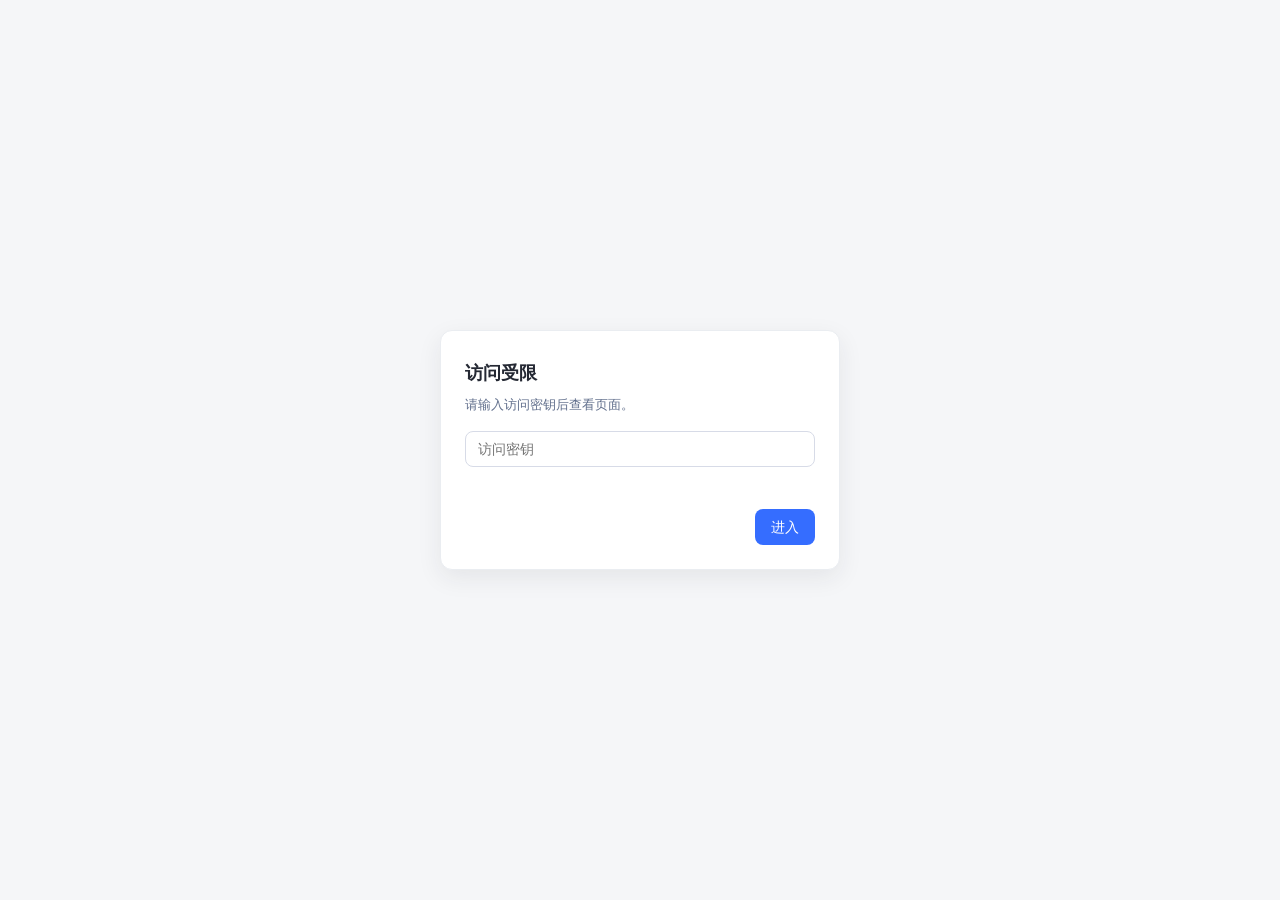
<file: index.html>
<!DOCTYPE html>
<html lang="zh-CN">
<head>
  <meta charset="UTF-8">
  <meta http-equiv="refresh" content="0; url=google_feed_country_language.html">
  <title>Redirect</title>
  <link rel="canonical" href="google_feed_country_language.html">
</head>
<body>
  <p><a href="google_feed_country_language.html">打开 google_feed_country_language.html</a></p>
</body>
</html>
</file>
<file: assets/iconfont.css>
@font-face {
  font-family: iconfont; /* Project id 3190970 */
  src: url('iconfont.woff2?t=1667200239186') format('woff2'), url('iconfont.woff?t=1667200239186') format('woff'),
    url('iconfont.ttf?t=1667200239186') format('truetype');
}

.iconfont {
  font-family: iconfont !important;
  font-size: 16px;
  font-style: normal;
  -webkit-font-smoothing: antialiased;
  -moz-osx-font-smoothing: grayscale;
}

.icon-list::before {
  content: '\e787';
}

.icon-person::before {
  content: '\e609';
}

.icon-sms::before {
  content: '\e608';
}

.icon-email::before {
  content: '\e607';
}

.icon-del1::before {
  content: '\e606';
}

.icon-del::before {
  content: '\e605';
}

.icon-edit::before {
  content: '\e604';
}

.icon-close::before {
  content: '\e613';
}

.icon-search::before {
  content: '\e612';
}

.icon-question::before {
  content: '\e611';
}

.icon-filter::before {
  content: '\e601';
}

.icon-sms-old::before {
  content: '\e603';
}

.icon-email-old::before {
  content: '\e7de';
}

.icon-detail::before {
  content: '\e602';
}

.icon-arrow-right::before {
  content: '\e600';
}

.icon-export::before {
  content: '\e677';
}

.icon-jump::before {
  content: '\e62f';
}
</file>
